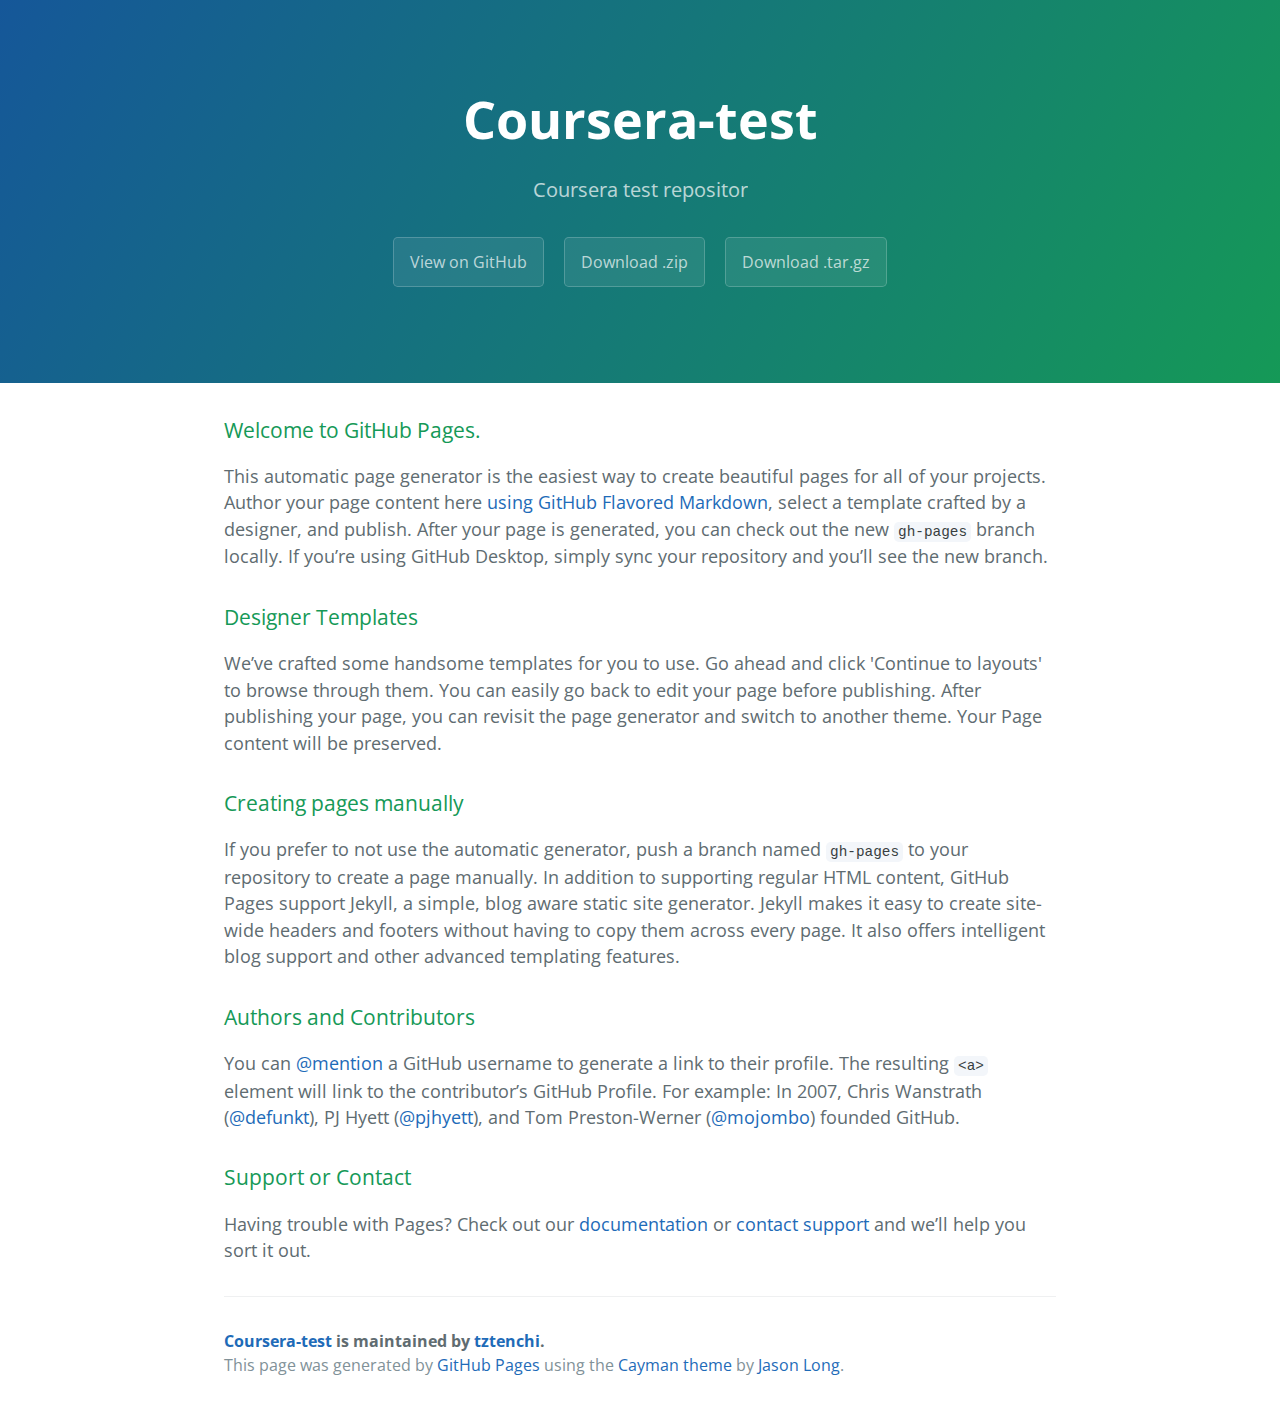
<file: index.html>
<!DOCTYPE html>
<html lang="en-us">
  <head>
    <meta charset="UTF-8">
    <title>Coursera-test by tztenchi</title>
    <meta name="viewport" content="width=device-width, initial-scale=1">
    <link rel="stylesheet" type="text/css" href="stylesheets/normalize.css" media="screen">
    <link href='https://fonts.googleapis.com/css?family=Open+Sans:400,700' rel='stylesheet' type='text/css'>
    <link rel="stylesheet" type="text/css" href="stylesheets/stylesheet.css" media="screen">
    <link rel="stylesheet" type="text/css" href="stylesheets/github-light.css" media="screen">
  </head>
  <body>
    <section class="page-header">
      <h1 class="project-name">Coursera-test</h1>
      <h2 class="project-tagline">Coursera test repositor</h2>
      <a href="https://github.com/tztenchi/coursera-test" class="btn">View on GitHub</a>
      <a href="https://github.com/tztenchi/coursera-test/zipball/master" class="btn">Download .zip</a>
      <a href="https://github.com/tztenchi/coursera-test/tarball/master" class="btn">Download .tar.gz</a>
    </section>

    <section class="main-content">
      <h3>
<a id="welcome-to-github-pages" class="anchor" href="#welcome-to-github-pages" aria-hidden="true"><span aria-hidden="true" class="octicon octicon-link"></span></a>Welcome to GitHub Pages.</h3>

<p>This automatic page generator is the easiest way to create beautiful pages for all of your projects. Author your page content here <a href="https://guides.github.com/features/mastering-markdown/">using GitHub Flavored Markdown</a>, select a template crafted by a designer, and publish. After your page is generated, you can check out the new <code>gh-pages</code> branch locally. If you’re using GitHub Desktop, simply sync your repository and you’ll see the new branch.</p>

<h3>
<a id="designer-templates" class="anchor" href="#designer-templates" aria-hidden="true"><span aria-hidden="true" class="octicon octicon-link"></span></a>Designer Templates</h3>

<p>We’ve crafted some handsome templates for you to use. Go ahead and click 'Continue to layouts' to browse through them. You can easily go back to edit your page before publishing. After publishing your page, you can revisit the page generator and switch to another theme. Your Page content will be preserved.</p>

<h3>
<a id="creating-pages-manually" class="anchor" href="#creating-pages-manually" aria-hidden="true"><span aria-hidden="true" class="octicon octicon-link"></span></a>Creating pages manually</h3>

<p>If you prefer to not use the automatic generator, push a branch named <code>gh-pages</code> to your repository to create a page manually. In addition to supporting regular HTML content, GitHub Pages support Jekyll, a simple, blog aware static site generator. Jekyll makes it easy to create site-wide headers and footers without having to copy them across every page. It also offers intelligent blog support and other advanced templating features.</p>

<h3>
<a id="authors-and-contributors" class="anchor" href="#authors-and-contributors" aria-hidden="true"><span aria-hidden="true" class="octicon octicon-link"></span></a>Authors and Contributors</h3>

<p>You can <a href="https://help.github.com/articles/basic-writing-and-formatting-syntax/#mentioning-users-and-teams" class="user-mention">@mention</a> a GitHub username to generate a link to their profile. The resulting <code>&lt;a&gt;</code> element will link to the contributor’s GitHub Profile. For example: In 2007, Chris Wanstrath (<a href="https://github.com/defunkt" class="user-mention">@defunkt</a>), PJ Hyett (<a href="https://github.com/pjhyett" class="user-mention">@pjhyett</a>), and Tom Preston-Werner (<a href="https://github.com/mojombo" class="user-mention">@mojombo</a>) founded GitHub.</p>

<h3>
<a id="support-or-contact" class="anchor" href="#support-or-contact" aria-hidden="true"><span aria-hidden="true" class="octicon octicon-link"></span></a>Support or Contact</h3>

<p>Having trouble with Pages? Check out our <a href="https://help.github.com/pages">documentation</a> or <a href="https://github.com/contact">contact support</a> and we’ll help you sort it out.</p>

      <footer class="site-footer">
        <span class="site-footer-owner"><a href="https://github.com/tztenchi/coursera-test">Coursera-test</a> is maintained by <a href="https://github.com/tztenchi">tztenchi</a>.</span>

        <span class="site-footer-credits">This page was generated by <a href="https://pages.github.com">GitHub Pages</a> using the <a href="https://github.com/jasonlong/cayman-theme">Cayman theme</a> by <a href="https://twitter.com/jasonlong">Jason Long</a>.</span>
      </footer>

    </section>

  
  </body>
</html>
</file>
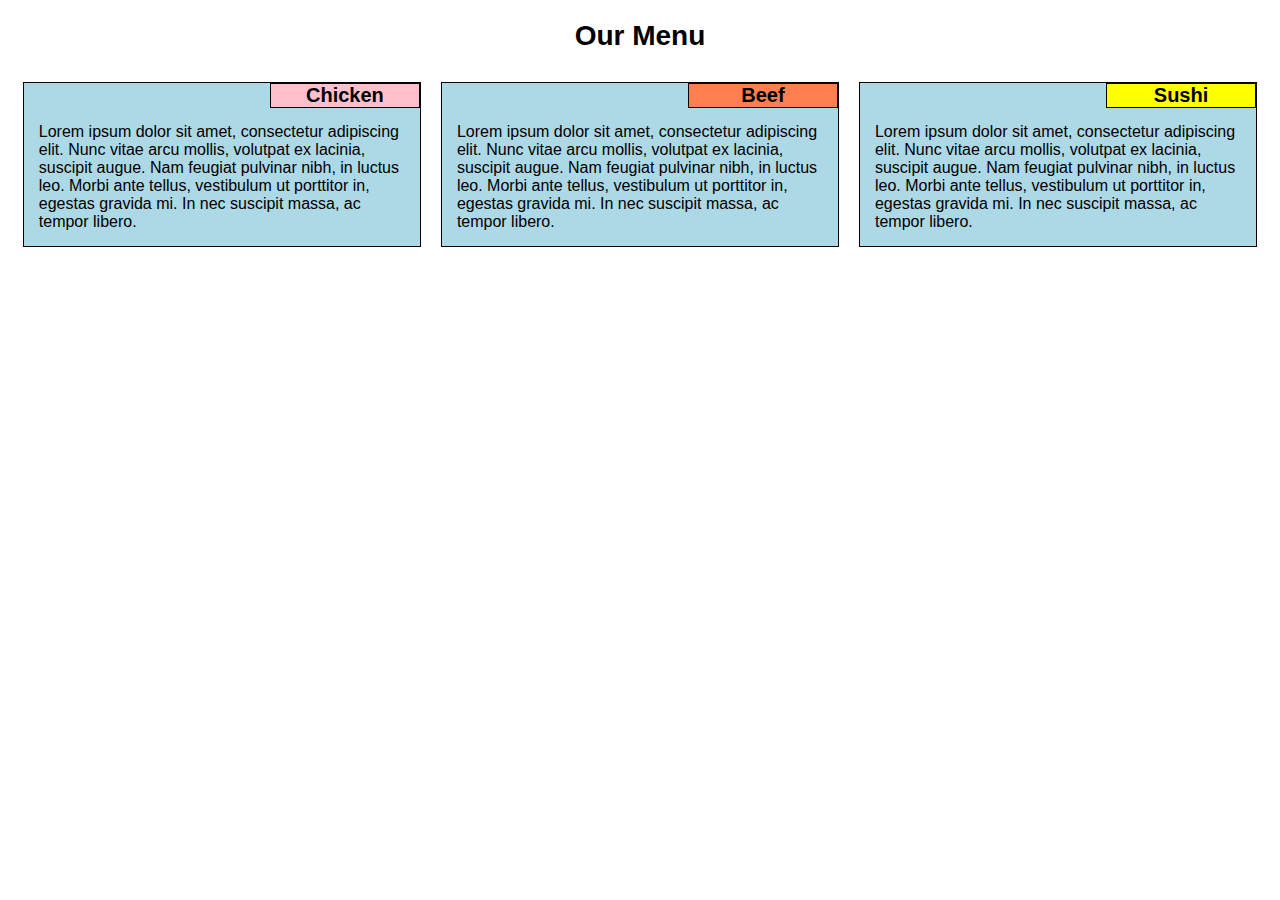
<file: module2/index.html>
<!DOCTYPE html>
<html>
<head>
	<meta charset="utf-8">
	<meta name="viewport" content="width=device-width, initial-scale=1">
	<title>Module 2 Lab</title>
	<link rel="stylesheet" href="css/styles.css">
</head>
<body>
	<h1>Our Menu</h1>

	<div class="row">
		<div class="col-lg-4 col-md-6">
			<section>
				<h2 class="title" id="chicken">Chicken</h2>
				<p>
					Lorem ipsum dolor sit amet, consectetur adipiscing elit. Nunc vitae arcu mollis, volutpat ex lacinia, suscipit augue. Nam feugiat pulvinar nibh, in luctus leo. Morbi ante tellus, vestibulum ut porttitor in, egestas gravida mi. In nec suscipit massa, ac tempor libero.
				</p>
			</section>	
		</div>

		<div class="col-lg-4 col-md-6">
			<section>
				<h2 class="title" id="beef">Beef</h2>
				<p>
					Lorem ipsum dolor sit amet, consectetur adipiscing elit. Nunc vitae arcu mollis, volutpat ex lacinia, suscipit augue. Nam feugiat pulvinar nibh, in luctus leo. Morbi ante tellus, vestibulum ut porttitor in, egestas gravida mi. In nec suscipit massa, ac tempor libero.
				</p>
			</section>			
		</div>

		<div class="col-lg-4 col-md-12">
			<section>
				<h2 class="title" id="sushi">Sushi</h2>
				<p>
					Lorem ipsum dolor sit amet, consectetur adipiscing elit. Nunc vitae arcu mollis, volutpat ex lacinia, suscipit augue. Nam feugiat pulvinar nibh, in luctus leo. Morbi ante tellus, vestibulum ut porttitor in, egestas gravida mi. In nec suscipit massa, ac tempor libero.
				</p>
			</section>
		</div>

	</div>

</body>
</html>
</file>
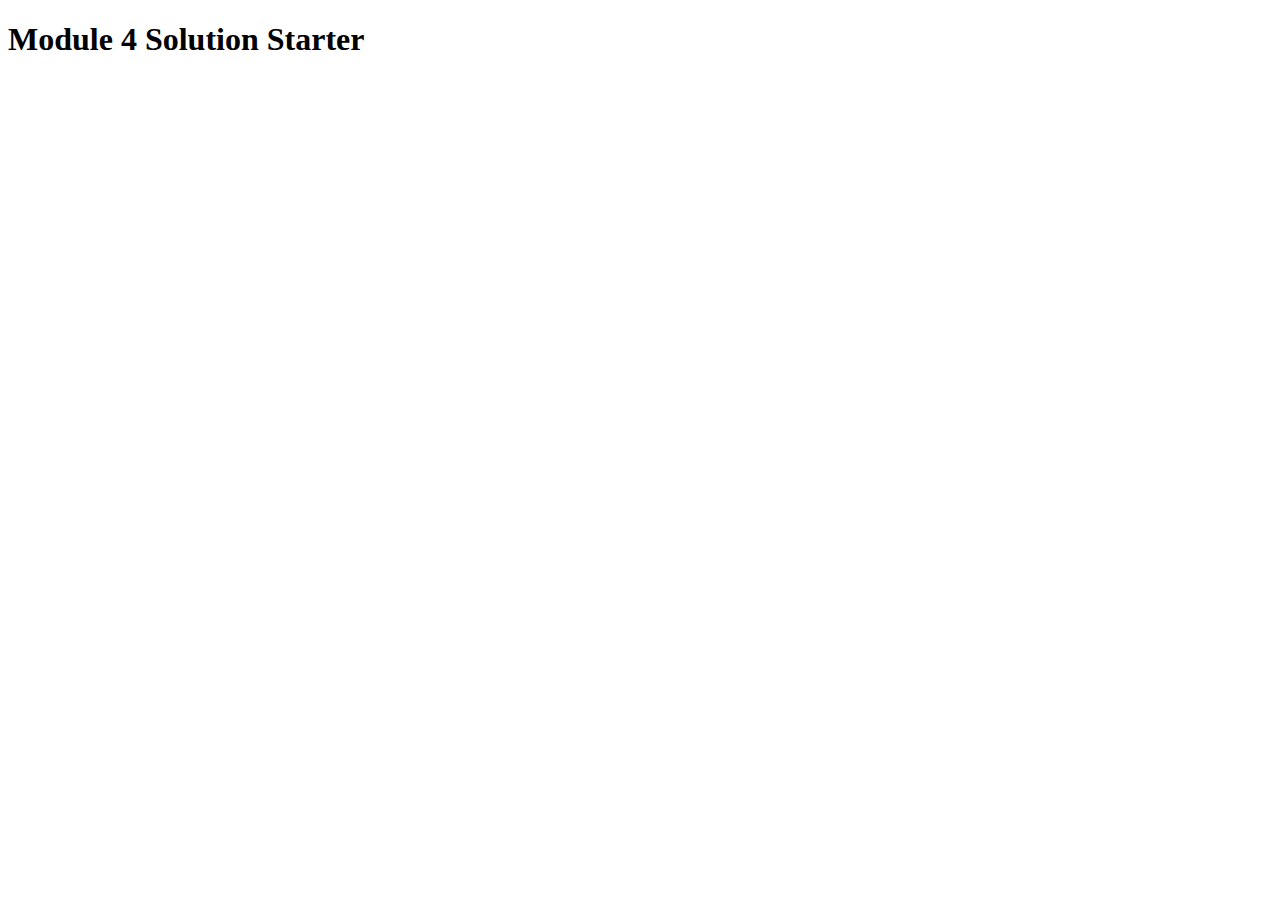
<file: module4/index.html>
<!DOCTYPE html>
<html>
<head>
  <meta charset="utf-8">
  <title>Module 4 Solution Starter</title>
  <script>
    var names = []; // DO NOT REMOVE
  </script>
  <script src="SpeakHello.js"></script>
  <script src="SpeakGoodBye.js"></script>
  <script src="script.js"></script>
</head>
<body>
  <h1>Module 4 Solution Starter</h1>
</body>
</html>
</file>
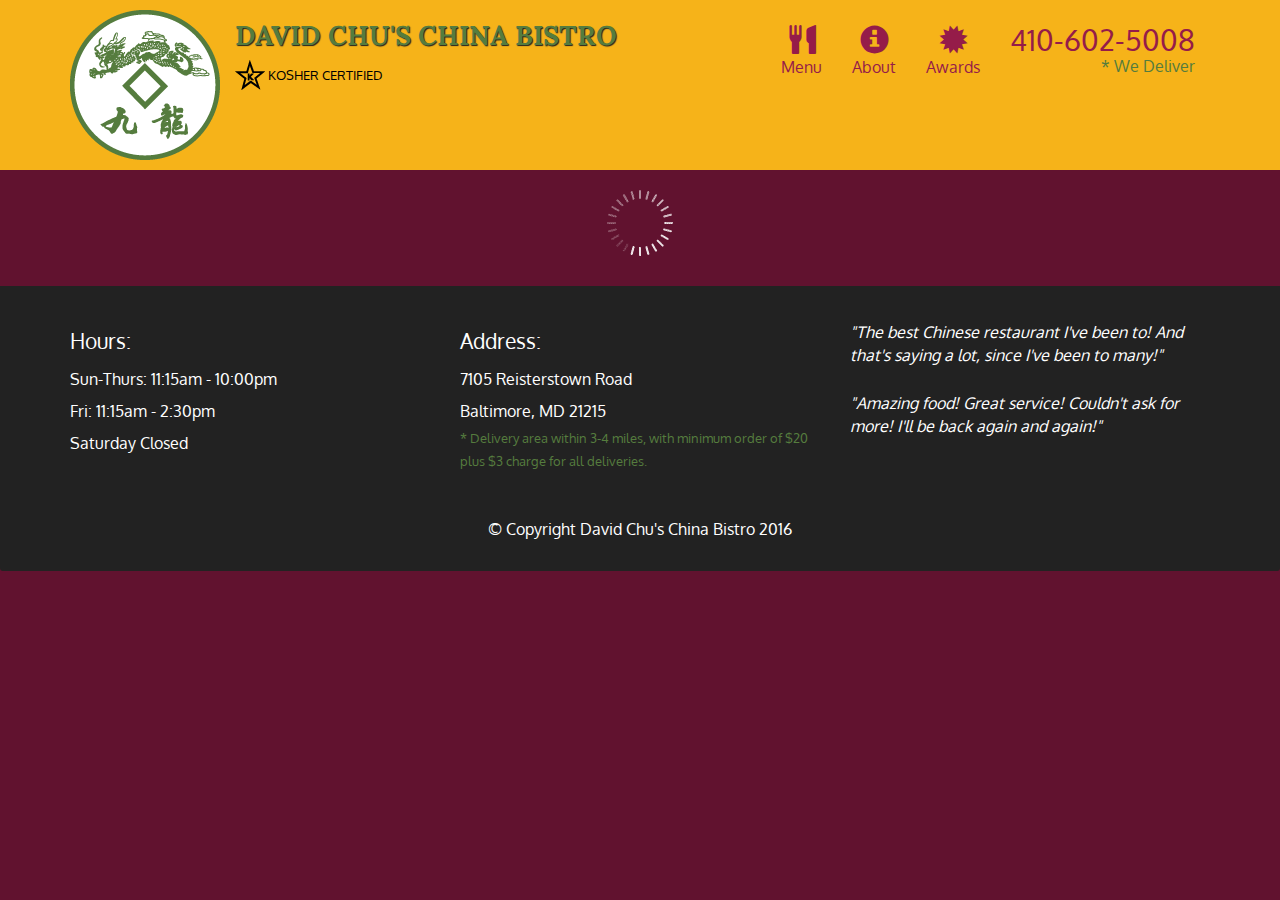
<file: module5/index.html>
<!doctype html>
<html lang="en">
  <head>
    <meta charset="utf-8">
    <meta http-equiv="X-UA-Compatible" content="IE=edge">
    <meta name="viewport" content="width=device-width, initial-scale=1">
    <title>David Chu's China Bistro</title>
    <link rel="stylesheet" href="css/bootstrap.min.css">
    <link rel="stylesheet" href="css/styles.css">
    <link href='https://fonts.googleapis.com/css?family=Oxygen:400,300,700' rel='stylesheet' type='text/css'>
    <link href='https://fonts.googleapis.com/css?family=Lora' rel='stylesheet' type='text/css'>
  </head>
<body>
  <header>
    <nav id="header-nav" class="navbar navbar-default">
      <div class="container">
        <div class="navbar-header">
          <a href="index.html" class="pull-left visible-md visible-lg">
            <div id="logo-img" alt="Logo image"></div>
          </a>

          <div class="navbar-brand">
            <a href="index.html"><h1>David Chu's China Bistro</h1></a>
            <p>
              <img src="images/star-k-logo.png" alt="Kosher certification">
              <span>Kosher Certified</span>
            </p>
          </div>

          <button id="navbarToggle" type="button" class="navbar-toggle collapsed" data-toggle="collapse" data-target="#collapsable-nav" aria-expanded="false">
            <span class="sr-only">Toggle navigation</span>
            <span class="icon-bar"></span>
            <span class="icon-bar"></span>
            <span class="icon-bar"></span>
          </button>
        </div>
        
        <div id="collapsable-nav" class="collapse navbar-collapse">
           <ul id="nav-list" class="nav navbar-nav navbar-right">
            <li id="navHomeButton" class="visible-xs active">
              <a href="index.html">
                <span class="glyphicon glyphicon-home"></span> Home</a>
            </li>
            <li id="navMenuButton">
              <a href="#" onclick="$dc.loadMenuCategories();">
                <span class="glyphicon glyphicon-cutlery"></span><br class="hidden-xs"> Menu</a>
            </li>
            <li>
              <a href="#">
                <span class="glyphicon glyphicon-info-sign"></span><br class="hidden-xs"> About</a>
            </li>
            <li>
              <a href="#">
                <span class="glyphicon glyphicon-certificate"></span><br class="hidden-xs"> Awards</a>
            </li>
            <li id="phone" class="hidden-xs">
              <a href="tel:410-602-5008">
                <span>410-602-5008</span></a><div>* We Deliver</div>
            </li>
          </ul><!-- #nav-list -->
        </div><!-- .collapse .navbar-collapse -->
      </div><!-- .container -->
    </nav><!-- #header-nav -->
  </header>

  <div id="call-btn" class="visible-xs">
    <a class="btn" href="tel:410-602-5008">
    <span class="glyphicon glyphicon-earphone"></span>
    410-602-5008
    </a>
  </div>
  <div id="xs-deliver" class="text-center visible-xs">* We Deliver</div>

  <div id="main-content" class="container"></div>

  <footer class="panel-footer">
    <div class="container">
      <div class="row">
        <section id="hours" class="col-sm-4">
          <span>Hours:</span><br>
          Sun-Thurs: 11:15am - 10:00pm<br>
          Fri: 11:15am - 2:30pm<br>
          Saturday Closed
          <hr class="visible-xs">
        </section>
        <section id="address" class="col-sm-4">
          <span>Address:</span><br>
          7105 Reisterstown Road<br>
          Baltimore, MD 21215
          <p>* Delivery area within 3-4 miles, with minimum order of $20 plus $3 charge for all deliveries.</p>
          <hr class="visible-xs">
        </section>
        <section id="testimonials" class="col-sm-4">
          <p>"The best Chinese restaurant I've been to! And that's saying a lot, since I've been to many!"</p>
          <p>"Amazing food! Great service! Couldn't ask for more! I'll be back again and again!"</p>
        </section>
      </div>
      <div class="text-center">&copy; Copyright David Chu's China Bistro 2016</div>
    </div>
  </footer>

  <!-- jQuery (Bootstrap JS plugins depend on it) -->
  <script src="js/jquery-2.1.4.min.js"></script>
  <script src="js/bootstrap.min.js"></script>
  <script src="js/ajax-utils.js"></script>
  <script src="js/script.js"></script>
</body>
</html>
</file>
<file: stylesheets/stylesheet.css>
* {
  box-sizing: border-box; }

body {
  padding: 0;
  margin: 0;
  font-family: "Open Sans", "Helvetica Neue", Helvetica, Arial, sans-serif;
  font-size: 16px;
  line-height: 1.5;
  color: #606c71; }

a {
  color: #1e6bb8;
  text-decoration: none; }
  a:hover {
    text-decoration: underline; }

.btn {
  display: inline-block;
  margin-bottom: 1rem;
  color: rgba(255, 255, 255, 0.7);
  background-color: rgba(255, 255, 255, 0.08);
  border-color: rgba(255, 255, 255, 0.2);
  border-style: solid;
  border-width: 1px;
  border-radius: 0.3rem;
  transition: color 0.2s, background-color 0.2s, border-color 0.2s; }
  .btn + .btn {
    margin-left: 1rem; }

.btn:hover {
  color: rgba(255, 255, 255, 0.8);
  text-decoration: none;
  background-color: rgba(255, 255, 255, 0.2);
  border-color: rgba(255, 255, 255, 0.3); }

@media screen and (min-width: 64em) {
  .btn {
    padding: 0.75rem 1rem; } }

@media screen and (min-width: 42em) and (max-width: 64em) {
  .btn {
    padding: 0.6rem 0.9rem;
    font-size: 0.9rem; } }

@media screen and (max-width: 42em) {
  .btn {
    display: block;
    width: 100%;
    padding: 0.75rem;
    font-size: 0.9rem; }
    .btn + .btn {
      margin-top: 1rem;
      margin-left: 0; } }

.page-header {
  color: #fff;
  text-align: center;
  background-color: #159957;
  background-image: linear-gradient(120deg, #155799, #159957); }

@media screen and (min-width: 64em) {
  .page-header {
    padding: 5rem 6rem; } }

@media screen and (min-width: 42em) and (max-width: 64em) {
  .page-header {
    padding: 3rem 4rem; } }

@media screen and (max-width: 42em) {
  .page-header {
    padding: 2rem 1rem; } }

.project-name {
  margin-top: 0;
  margin-bottom: 0.1rem; }

@media screen and (min-width: 64em) {
  .project-name {
    font-size: 3.25rem; } }

@media screen and (min-width: 42em) and (max-width: 64em) {
  .project-name {
    font-size: 2.25rem; } }

@media screen and (max-width: 42em) {
  .project-name {
    font-size: 1.75rem; } }

.project-tagline {
  margin-bottom: 2rem;
  font-weight: normal;
  opacity: 0.7; }

@media screen and (min-width: 64em) {
  .project-tagline {
    font-size: 1.25rem; } }

@media screen and (min-width: 42em) and (max-width: 64em) {
  .project-tagline {
    font-size: 1.15rem; } }

@media screen and (max-width: 42em) {
  .project-tagline {
    font-size: 1rem; } }

.main-content :first-child {
  margin-top: 0; }
.main-content img {
  max-width: 100%; }
.main-content h1, .main-content h2, .main-content h3, .main-content h4, .main-content h5, .main-content h6 {
  margin-top: 2rem;
  margin-bottom: 1rem;
  font-weight: normal;
  color: #159957; }
.main-content p {
  margin-bottom: 1em; }
.main-content code {
  padding: 2px 4px;
  font-family: Consolas, "Liberation Mono", Menlo, Courier, monospace;
  font-size: 0.9rem;
  color: #383e41;
  background-color: #f3f6fa;
  border-radius: 0.3rem; }
.main-content pre {
  padding: 0.8rem;
  margin-top: 0;
  margin-bottom: 1rem;
  font: 1rem Consolas, "Liberation Mono", Menlo, Courier, monospace;
  color: #567482;
  word-wrap: normal;
  background-color: #f3f6fa;
  border: solid 1px #dce6f0;
  border-radius: 0.3rem; }
  .main-content pre > code {
    padding: 0;
    margin: 0;
    font-size: 0.9rem;
    color: #567482;
    word-break: normal;
    white-space: pre;
    background: transparent;
    border: 0; }
.main-content .highlight {
  margin-bottom: 1rem; }
  .main-content .highlight pre {
    margin-bottom: 0;
    word-break: normal; }
.main-content .highlight pre, .main-content pre {
  padding: 0.8rem;
  overflow: auto;
  font-size: 0.9rem;
  line-height: 1.45;
  border-radius: 0.3rem; }
.main-content pre code, .main-content pre tt {
  display: inline;
  max-width: initial;
  padding: 0;
  margin: 0;
  overflow: initial;
  line-height: inherit;
  word-wrap: normal;
  background-color: transparent;
  border: 0; }
  .main-content pre code:before, .main-content pre code:after, .main-content pre tt:before, .main-content pre tt:after {
    content: normal; }
.main-content ul, .main-content ol {
  margin-top: 0; }
.main-content blockquote {
  padding: 0 1rem;
  margin-left: 0;
  color: #819198;
  border-left: 0.3rem solid #dce6f0; }
  .main-content blockquote > :first-child {
    margin-top: 0; }
  .main-content blockquote > :last-child {
    margin-bottom: 0; }
.main-content table {
  display: block;
  width: 100%;
  overflow: auto;
  word-break: normal;
  word-break: keep-all; }
  .main-content table th {
    font-weight: bold; }
  .main-content table th, .main-content table td {
    padding: 0.5rem 1rem;
    border: 1px solid #e9ebec; }
.main-content dl {
  padding: 0; }
  .main-content dl dt {
    padding: 0;
    margin-top: 1rem;
    font-size: 1rem;
    font-weight: bold; }
  .main-content dl dd {
    padding: 0;
    margin-bottom: 1rem; }
.main-content hr {
  height: 2px;
  padding: 0;
  margin: 1rem 0;
  background-color: #eff0f1;
  border: 0; }

@media screen and (min-width: 64em) {
  .main-content {
    max-width: 64rem;
    padding: 2rem 6rem;
    margin: 0 auto;
    font-size: 1.1rem; } }

@media screen and (min-width: 42em) and (max-width: 64em) {
  .main-content {
    padding: 2rem 4rem;
    font-size: 1.1rem; } }

@media screen and (max-width: 42em) {
  .main-content {
    padding: 2rem 1rem;
    font-size: 1rem; } }

.site-footer {
  padding-top: 2rem;
  margin-top: 2rem;
  border-top: solid 1px #eff0f1; }

.site-footer-owner {
  display: block;
  font-weight: bold; }

.site-footer-credits {
  color: #819198; }

@media screen and (min-width: 64em) {
  .site-footer {
    font-size: 1rem; } }

@media screen and (min-width: 42em) and (max-width: 64em) {
  .site-footer {
    font-size: 1rem; } }

@media screen and (max-width: 42em) {
  .site-footer {
    font-size: 0.9rem; } }
</file>
<file: stylesheets/github-light.css>
/*
   Copyright 2014 GitHub Inc.

   Licensed under the Apache License, Version 2.0 (the "License");
   you may not use this file except in compliance with the License.
   You may obtain a copy of the License at

       http://www.apache.org/licenses/LICENSE-2.0

   Unless required by applicable law or agreed to in writing, software
   distributed under the License is distributed on an "AS IS" BASIS,
   WITHOUT WARRANTIES OR CONDITIONS OF ANY KIND, either express or implied.
   See the License for the specific language governing permissions and
   limitations under the License.

*/

.pl-c /* comment */ {
  color: #969896;
}

.pl-c1      /* constant, markup.raw, meta.diff.header, meta.module-reference, meta.property-name, support, support.constant, support.variable, variable.other.constant */,
.pl-s .pl-v /* string variable */ {
  color: #0086b3;
}

.pl-e  /* entity */,
.pl-en /* entity.name */ {
  color: #795da3;
}

.pl-s .pl-s1 /* string source */,
.pl-smi      /* storage.modifier.import, storage.modifier.package, storage.type.java, variable.other, variable.parameter.function */ {
  color: #333;
}

.pl-ent /* entity.name.tag */ {
  color: #63a35c;
}

.pl-k /* keyword, storage, storage.type */ {
  color: #a71d5d;
}

.pl-pds              /* punctuation.definition.string, string.regexp.character-class */,
.pl-s                /* string */,
.pl-s .pl-pse .pl-s1 /* string punctuation.section.embedded source */,
.pl-sr               /* string.regexp */,
.pl-sr .pl-cce       /* string.regexp constant.character.escape */,
.pl-sr .pl-sra       /* string.regexp string.regexp.arbitrary-repitition */,
.pl-sr .pl-sre       /* string.regexp source.ruby.embedded */ {
  color: #183691;
}

.pl-v /* variable */ {
  color: #ed6a43;
}

.pl-id /* invalid.deprecated */ {
  color: #b52a1d;
}

.pl-ii /* invalid.illegal */ {
  background-color: #b52a1d;
  color: #f8f8f8;
}

.pl-sr .pl-cce /* string.regexp constant.character.escape */ {
  color: #63a35c;
  font-weight: bold;
}

.pl-ml /* markup.list */ {
  color: #693a17;
}

.pl-mh        /* markup.heading */,
.pl-mh .pl-en /* markup.heading entity.name */,
.pl-ms        /* meta.separator */ {
  color: #1d3e81;
  font-weight: bold;
}

.pl-mq /* markup.quote */ {
  color: #008080;
}

.pl-mi /* markup.italic */ {
  color: #333;
  font-style: italic;
}

.pl-mb /* markup.bold */ {
  color: #333;
  font-weight: bold;
}

.pl-md /* markup.deleted, meta.diff.header.from-file */ {
  background-color: #ffecec;
  color: #bd2c00;
}

.pl-mi1 /* markup.inserted, meta.diff.header.to-file */ {
  background-color: #eaffea;
  color: #55a532;
}

.pl-mdr /* meta.diff.range */ {
  color: #795da3;
  font-weight: bold;
}

.pl-mo /* meta.output */ {
  color: #1d3e81;
}
</file>
<file: module5/css/styles.css>
body {
  font-size: 16px;
  color: #fff;
  background-color: #61122f;
  font-family: 'Oxygen', sans-serif;
}

/** HEADER **/
#header-nav {
  background-color: #f6b319;
  border-radius: 0;
  border: 0;
}

#logo-img {
  background: url('../images/restaurant-logo_large.png') no-repeat;
  width: 150px;
  height: 150px;
  margin: 10px 15px 10px 0;
}

.navbar-brand {
  padding-top: 25px;
}
.navbar-brand h1 { /* Restaurant name */
  font-family: 'Lora', serif;
  color: #557c3e;
  font-size: 1.5em;
  text-transform: uppercase;
  font-weight: bold;
  text-shadow: 1px 1px 1px #222;
  margin-top: 0;
  margin-bottom: 0;
  line-height: .75;
}
.navbar-brand a:hover, .navbar-brand a:focus {
  text-decoration: none;
}
.navbar-brand p { /* Kosher cert */
  color: #000;
  text-transform: uppercase;
  font-size: .7em;
  margin-top: 15px;
}
.navbar-brand p span { /* Star-K */
  vertical-align: middle;
}

#nav-list {
  margin-top: 10px;
}
#nav-list a {
  color: #951C49;
  text-align: center;
}
#nav-list a:hover {
  background: #E7E7E7;
}
#nav-list a span {
  font-size: 1.8em;
}

#phone {
  margin-top: 5px;
}
#phone a { /* Phone number */
  text-align: right;
  padding-bottom: 0;
}
#phone div { /* We Deliver */
  color: #557c3e;
  text-align: right;
  padding-right: 15px;
}

.navbar-header button.navbar-toggle, .navbar-header .icon-bar {
  border: 1px solid #61122f;
}
.navbar-header button.navbar-toggle {
  clear: both;
  margin-top: -30px;
}
/* END HEADER */

/* FOOTER */
.panel-footer {
  margin-top: 30px;
  padding-top: 35px;
  padding-bottom: 30px;
  background-color: #222;
  border-top: 0;
}
.panel-footer div.row {
  margin-bottom: 35px;
}
#hours, #address {
  line-height: 2;
}
#hours > span, #address > span {
  font-size: 1.3em;
}
#address p {
  color: #557c3e;
  font-size: .8em;
  line-height: 1.8;
}
#testimonials {
  font-style: italic;
}
#testimonials p:nth-child(2) {
  margin-top: 25px;
}
/* END FOOTER */



/* HOME PAGE */
.container .jumbotron {
  box-shadow: 0 0 50px #3F0C1F;
  border: 2px solid #3F0C1F;
}

#menu-tile, #specials-tile, #map-tile {
  height: 250px;
  width: 100%;
  margin-bottom: 15px;
  position: relative;
  border: 2px solid #3F0C1F;
  overflow: hidden;
}
#menu-tile:hover, #specials-tile:hover, #map-tile:hover {
  box-shadow: 0 1px 5px 1px #cccccc;
}
#menu-tile {
  background: url('../images/menu-tile.jpg') no-repeat;
  background-position: center;
}
#specials-tile {
  background: url('../images/specials-tile.jpg') no-repeat;
  background-position: center;
}
#menu-tile span, #specials-tile span, #map-tile span {
  position: absolute;
  bottom: 0;
  right: 0;
  width: 100%;
  text-align: center;
  font-size: 1.6em;
  text-transform: uppercase;
  background-color: #000;
  color: #fff;
  opacity: .8;
}
/* END HOME PAGE */

/* MENU CATEGORIES PAGE */
.category-tile { 
  position: relative;
  border: 2px solid #3F0C1F;
  overflow: hidden;
  width: 200px;
  height: 200px;
  margin: 0 auto 15px;
}
.category-tile span {
  position: absolute;
  bottom: 0;
  right: 0;
  width: 100%;
  text-align: center;
  font-size: 1.2em;
  text-transform: uppercase;
  background-color: #000;
  color: #fff;
  opacity: .8;
}
.category-tile:hover {
  box-shadow: 0 1px 5px 1px #cccccc;
}

#menu-categories-title + div {
  margin-bottom: 50px;
}
/* END MENU CATEGORIES PAGE */

/* SINGLE CATEGORY PAGE */
.menu-item-tile {
  margin-bottom: 25px;
}
.menu-item-tile hr {
  width: 80%;
}
.menu-item-tile .menu-item-price {
  font-size: 1.1em;
  text-align: right;
  margin-top: -15px;
  margin-right: -15px;
}
.menu-item-tile .menu-item-price span {
  font-size: .6em;
}
.menu-item-photo {
  position: relative;
  border: 2px solid #3F0C1F; 
  overflow: hidden;
  padding: 0;
  margin-right: -15px;
  margin-left: auto;
  margin-bottom: 20px;
  max-width: 250px;
}
.menu-item-photo div {
  position: absolute;
  bottom: 0;
  right: 0;
  width: 80px;
  background-color: #557c3e;
  text-align: center;
}
.menu-item-description {
  padding-right: 30px;
}
h3.menu-item-title {
  margin: 0 0 10px;
}
.menu-item-details {
  font-size: .9em;
  font-style: italic;
}
/* END SINGLE CATEGORY PAGE */


/********** Large devices only **********/
@media (min-width: 1200px) {
  .container .jumbotron {
    background: url('../images/jumbotron_1200.jpg') no-repeat;
    height: 675px;
  }
}

/********** Medium devices only **********/
@media (min-width: 992px) and (max-width: 1199px) {
  /* Header */
  #logo-img {
    background: url('../images/restaurant-logo_medium.png') no-repeat;
    width: 100px;
    height: 100px;
    margin: 5px 5px 5px 0;
  }
  /* End Header */

  /* Home Page */
  .container .jumbotron {
    background: url('../images/jumbotron_992.jpg') no-repeat;
    height: 558px;
  }
  /* End Home Page */
}

/********** Small devices only **********/
@media (min-width: 768px) and (max-width: 991px) {
  /* Home Page */
  .container .jumbotron {
    background: url('../images/jumbotron_768.jpg') no-repeat;
    height: 432px;
  }
  /* End Home Page */
}

/********** Extra small devices only **********/
@media (max-width: 767px) {
  /* Header */
  .navbar-brand {
    padding-top: 10px;
    height: 80px;
  }
  .navbar-brand h1 { /* Restaurant name */
    padding-top: 10px;
    font-size: 5vw; /* 1vw = 1% of viewport width */
  }
  .navbar-brand p { /* Kosher cert */
    font-size: .6em;
    margin-top: 12px;
  }
  .navbar-brand p img { /* Star-K */
    height: 20px;
  }

  #collapsable-nav a { /* Collapsed nav menu text */
    font-size: 1.2em;
  }
  #collapsable-nav a span { /* Collapsed nav menu glyph */
    font-size: 1em;
    margin-right: 5px;
  }

  #call-btn > a {
    font-size: 1.5em;
    display: block;
    margin: 0 20px;
    padding: 10px;
    border: 2px solid #fff;
    background-color: #f6b319;
    color: #951c49;
  }
  #xs-deliver {
    margin-top: 5px;
    font-size: .7em;
    letter-spacing: .1em;
    text-transform: uppercase;
  }
  /* End Header */

  /* Footer */
  .panel-footer section {
    margin-bottom: 30px;
    text-align: center;
  }
  .panel-footer section:nth-child(3) {
    margin-bottom: 0; /* margin already exists on the whole row */
  }
  .panel-footer section hr {
    width: 50%;
  }
  /* End Footer */

  /* Home Page */
  .container .jumbotron {
    margin-top: 30px;
    padding: 0;
  }
  #menu-tile, #specials-tile {
    width: 360px;
    margin: 0 auto 15px;
  }

  .menu-item-photo {
    margin-right: auto;
  }
  .menu-item-tile .menu-item-price {
    text-align: center;
  }
  .menu-item-description {
    text-align: center;;
  }
}


/********** Super extra small devices Only :-) (e.g., iPhone 4) **********/
@media (max-width: 479px) {
  /* Header */
  .navbar-brand h1 { /* Restaurant name */
    padding-top: 5px;
    font-size: 6vw;
  }
  /* End Header */
  
  /* Home page */
  #menu-tile, #specials-tile {
    width: 280px;
    margin: 0 auto 15px;
  }

  .col-xxs-12 {
    position: relative;
    min-height: 1px;
    padding-right: 15px;
    padding-left: 15px;
    float: left;
    width: 100%;
  }
}
</file>
<file: module2/css/styles.css>
* {
  box-sizing: border-box;
	
  /* reset the default browser settings for margin and padding */
  margin: 0px;
  padding: 0px;

  font-family: Arial, Helvetica, sans-serif;
}


h1 {
	text-align: center;
	margin: 20px;
	font-size: 175%;
}


.row {
  width: 98%;
  margin-right: auto;
  margin-left: auto;
}


section {
  background-color: lightblue;
  border: 1px solid black;
  margin: 10px;
}


.title {
	font-size: 125%;
	text-align: center;
	width: 150px;
  border: 1px solid black;
	float: right;
}


#chicken {
  background-color: pink;
}


#beef {
  background-color: coral;
}


#sushi {
  background-color: yellow;
}


p {
  clear:  right;
  padding: 15px;
}


/* desktop */
@media (min-width : 992px) {
	.col-lg-1, .col-lg-2, .col-lg-3, .col-lg-4, .col-lg-5, .col-lg-6, .col-lg-7, .col-lg-8, .col-lg-9, .col-lg-10, .col-lg-11, .col-lg-12 {
    float: left;

  }
  .col-lg-1 {
    width: 8.33%;
  }
  .col-lg-2 {
    width: 16.66%;
  }
  .col-lg-3 {
    width: 25%;
  }
  .col-lg-4 {
    width: 33.33%;
  }
  .col-lg-5 {
    width: 41.66%;
  }
  .col-lg-6 {
    width: 50%;
  }
  .col-lg-7 {
    width: 58.33%;
  }
  .col-lg-8 {
    width: 66.66%;
  }
  .col-lg-9 {
    width: 74.99%;
  }
  .col-lg-10 {
    width: 83.33%;
  }
  .col-lg-11 {
    width: 91.66%;
  }
  .col-lg-12 {
    width: 100%;
  }

}



/* tablet */
@media (min-width:  768px) and (max-width:  991px) {
  .col-md-1, .col-md-2, .col-md-3, .col-md-4, .col-md-5, .col-md-6, .col-md-7, .col-md-8, .col-md-9, .col-md-10, .col-md-11, .col-md-12 {
    float: left;
  }
  .col-md-1 {
    width: 8.33%;
  }
  .col-md-2 {
    width: 16.66%;
  }
  .col-md-3 {
    width: 25%;
  }
  .col-md-4 {
    width: 33.33%;
  }
  .col-md-5 {
    width: 41.66%;
  }
  .col-md-6 {
    width: 50%;
  }
  .col-md-7 {
    width: 58.33%;
  }
  .col-md-8 {
    width: 66.66%;
  }
  .col-md-9 {
    width: 74.99%;
  }
  .col-md-10 {
    width: 83.33%;
  }
  .col-md-11 {
    width: 91.66%;
  }
  .col-md-12 {
    width: 100%;
  }
}
</file>
